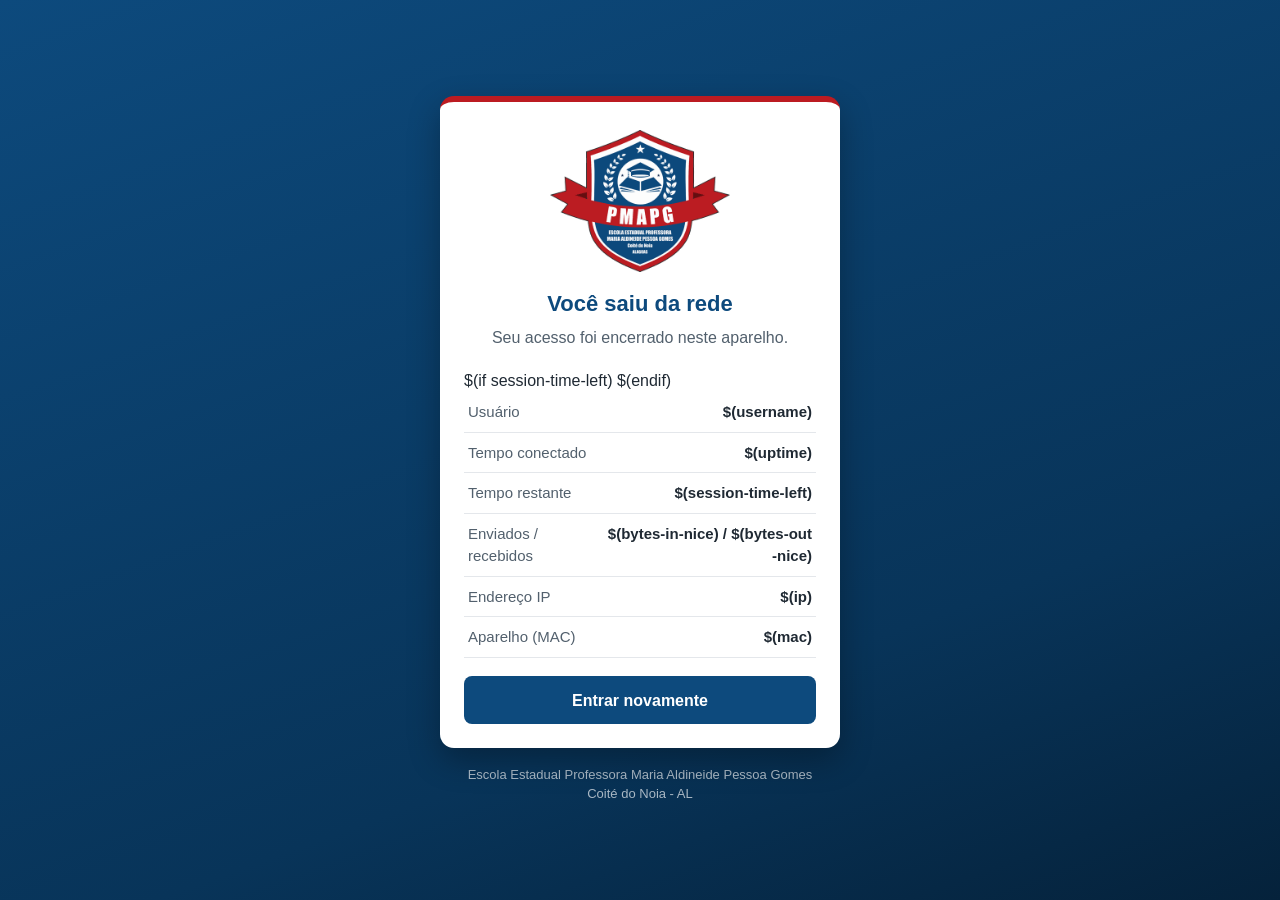
<file: logout.html>
<!doctype html>
<html lang="pt-BR">
<head>
<meta charset="utf-8">
<meta name="viewport" content="width=device-width, initial-scale=1.0" />
<meta http-equiv="pragma" content="no-cache">
<meta http-equiv="expires" content="-1">
<meta name="theme-color" content="#0d4a7d" />
<title>Wi-Fi da Escola - Desconectado</title>
<link rel="stylesheet" href="css/style.css">
<script>
    function openLogin() {
        if (window.name != 'hotspot_logout') return true;
        open('$(link-login)', '_blank', '');
        window.close();
        return false;
    }
</script>
</head>

<body>
    <div class="cartao">
        <img class="logo" src="img/logo.png" alt="Escola Estadual Professora Maria Aldineide Pessoa Gomes" width="180" height="142" />
        <h1>Você saiu da rede</h1>
        <p class="info">Seu acesso foi encerrado neste aparelho.</p>

        <table>
            <tr><td>Usuário</td><td>$(username)</td></tr>
            <tr><td>Tempo conectado</td><td>$(uptime)</td></tr>
            $(if session-time-left)
            <tr><td>Tempo restante</td><td>$(session-time-left)</td></tr>
            $(endif)
            <tr><td>Enviados / recebidos</td><td>$(bytes-in-nice) / $(bytes-out-nice)</td></tr>
            <tr><td>Endereço IP</td><td>$(ip)</td></tr>
            <tr><td>Aparelho (MAC)</td><td>$(mac)</td></tr>
        </table>

        <form action="$(link-login)" name="login" onsubmit="return openLogin()">
            <input class="botao" type="submit" value="Entrar novamente">
        </form>
    </div>

    <p class="rodape">Escola Estadual Professora Maria Aldineide Pessoa Gomes<br />Coité do Noia - AL</p>
</body>
</html>
</file>
<file: css/style.css>
/* Hotspot - Escola Estadual Professora Maria Aldineide Pessoa Gomes
   Sem fontes ou arquivos externos: antes do login o aparelho não tem internet. */

:root {
    --azul: #0d4a7d;
    --azul-escuro: #083459;
    --vermelho: #bc1b21;
    --vermelho-escuro: #961519;
    --texto: #1f2933;
    --texto-suave: #52606d;
    --borda: #cbd2d9;
    --fundo-campo: #f5f7fa;
    --verde: #1e7e34;
}

* { box-sizing: border-box; margin: 0; padding: 0; }

html, body { min-height: 100%; }

body {
    font-family: -apple-system, "Segoe UI", Roboto, "Helvetica Neue", Arial, sans-serif;
    font-size: 16px;
    line-height: 1.45;
    color: #1f2933;
    background: #0d4a7d;
    background: linear-gradient(160deg, #0d4a7d 0%, #083459 70%, #05223b 100%);
    display: flex;
    flex-direction: column;
    align-items: center;
    justify-content: center;
    min-height: 100vh;
    padding: 24px 16px;
}

a { color: var(--azul); }

.cartao {
    width: 100%;
    max-width: 400px;
    background: #fff;
    border-radius: 14px;
    border-top: 6px solid var(--vermelho);
    box-shadow: 0 12px 32px rgba(0, 0, 0, .3);
    padding: 28px 24px 24px;
    animation: surgir .4s ease-out both;
}

@keyframes surgir { from { opacity: 0; transform: translateY(8px); } to { opacity: 1; transform: none; } }

.logo { display: block; width: 180px; max-width: 70%; height: auto; margin: 0 auto 16px; }

h1 { font-size: 22px; text-align: center; color: var(--azul); margin-bottom: 6px; }

.info { text-align: center; color: var(--texto-suave); margin-bottom: 20px; }

.alerta {
    background: #fdecec;
    color: var(--vermelho-escuro);
    border: 1px solid #f5c2c4;
    border-radius: 8px;
    padding: 10px 12px;
    margin-bottom: 18px;
    text-align: center;
}
.alerta::first-letter { text-transform: uppercase; }

.rodape { color: rgba(255, 255, 255, .65); font-size: 13px; text-align: center; margin-top: 18px; }

/* Campos */
.campo { display: block; position: relative; margin-bottom: 14px; }
.campo .ico { position: absolute; left: 14px; top: 50%; width: 16px; height: 16px; margin-top: -8px; opacity: .55; }

input[type=text], input[type=password] {
    width: 100%;
    height: 48px;
    padding: 0 14px 0 42px;
    font: inherit;
    color: var(--texto);
    background: var(--fundo-campo);
    border: 1px solid var(--borda);
    border-radius: 8px;
    outline: 0;
    -webkit-appearance: none;
    appearance: none;
}
input[type=text]:focus, input[type=password]:focus { border-color: var(--azul); box-shadow: 0 0 0 3px rgba(13, 74, 125, .18); background: #fff; }

/* Mostrar senha */
.campo input[name=password] { padding-right: 84px; }
.mostrar-senha {
    position: absolute; right: 6px; top: 50%; transform: translateY(-50%);
    height: 36px; padding: 0 10px; font: inherit; font-size: 14px; font-weight: 600;
    color: var(--azul); background: transparent; border: 0; border-radius: 6px; cursor: pointer;
}
.mostrar-senha:hover, .mostrar-senha:focus { background: rgba(13, 74, 125, .08); outline: 0; }

/* Aviso da escola (aviso.txt, escrito pelo painel) */
.aviso-escola {
    background: #fff4d6; color: #5c3d00; border: 1px solid #f3d27a; border-radius: 8px;
    padding: 10px 12px; margin: 0 0 16px; font-size: 15px; text-align: center; white-space: pre-line;
}
[hidden] { display: none !important; }

/* Termos de uso */
.aceite {
    display: flex;
    align-items: flex-start;
    margin: 4px 0 18px;
    font-size: 15px;
    color: var(--texto-suave);
    cursor: pointer;
}
.aceite input { width: 20px; height: 20px; flex: none; margin: 1px 10px 0 0; accent-color: var(--azul); cursor: pointer; }
.link-termos { background: none; border: 0; padding: 0; font: inherit; color: var(--azul); text-decoration: underline; cursor: pointer; }

/* Botões */
.botao, input[type=submit] {
    display: block;
    width: 100%;
    height: 48px;
    font: inherit;
    font-weight: 600;
    color: #fff;
    background: var(--azul);
    border: 0;
    border-radius: 8px;
    cursor: pointer;
    -webkit-appearance: none;
    appearance: none;
    transition: background .2s;
}
.botao:hover, .botao:focus, input[type=submit]:hover, input[type=submit]:focus { background: var(--azul-escuro); }
.botao:disabled, .botao:disabled:hover { background: #9aa5b1; cursor: not-allowed; }
.botao.sair { background: var(--vermelho); }
.botao.sair:hover, .botao.sair:focus { background: var(--vermelho-escuro); }

/* Janela dos termos: a camada inteira é que rola (rolagem dentro de um bloco
   flex trava ao voltar para cima no navegador de login do Android/iPhone). */
.janela {
    position: fixed;
    top: 0; right: 0; bottom: 0; left: 0;
    display: none;
    padding: 16px;
    background: rgba(0, 0, 0, .55);
    overflow-y: auto;
    -webkit-overflow-scrolling: touch;
    overscroll-behavior: contain;
    z-index: 10;
}
.janela.aberta { display: block; }
body.travado { overflow: hidden; }
.janela-caixa {
    background: #fff;
    width: 100%;
    max-width: 560px;
    margin: 0 auto;
    border-radius: 12px;
}
.janela-caixa h2 { font-size: 18px; color: var(--azul); padding: 16px 20px; border-bottom: 1px solid #e4e7eb; }
.janela-texto { padding: 12px 20px 16px; font-size: 15px; }
.janela-texto h3 { font-size: 15px; color: var(--azul); margin: 14px 0 4px; }
.janela-texto p, .janela-texto li { margin-bottom: 6px; text-align: justify; -webkit-hyphens: auto; hyphens: auto; }
.janela-texto ul { padding-left: 20px; }
.janela-acoes {
    position: -webkit-sticky;
    position: sticky;
    bottom: -16px;
    padding: 12px 20px 16px;
    background: #fff;
    border-top: 1px solid #e4e7eb;
    border-radius: 0 0 12px 12px;
}

/* Status */
.centro { text-align: center; margin-bottom: 14px; }
.selo {
    display: inline-block;
    background: #e6f4ea;
    color: var(--verde);
    font-weight: 600;
    font-size: 14px;
    border-radius: 999px;
    padding: 4px 12px;
}
.selo::before { content: ""; display: inline-block; width: 8px; height: 8px; border-radius: 50%; background: var(--verde); margin-right: 6px; vertical-align: 1px; }

.tempo { text-align: center; margin: 4px 0 16px; }
.tempo-rotulo { font-size: 13px; color: var(--texto-suave); text-transform: uppercase; letter-spacing: .04em; }
.tempo-valor { font-size: 34px; font-weight: 700; color: var(--azul); font-variant-numeric: tabular-nums; }

.barra { height: 10px; background: #e4e7eb; border-radius: 999px; overflow: hidden; margin: 6px 0 4px; }
.barra span { display: block; height: 100%; width: 0; background: var(--azul); border-radius: 999px; transition: width .5s; }
.barra.pouco span { background: var(--vermelho); }
.barra-legenda { display: flex; justify-content: space-between; font-size: 13px; color: var(--texto-suave); margin-bottom: 16px; }

.grade { display: flex; flex-wrap: wrap; margin: 0 -5px 12px; }
.item { width: calc(50% - 10px); margin: 0 5px 10px; background: var(--fundo-campo); border-radius: 10px; padding: 10px 12px; }
.item.largo { width: calc(100% - 10px); }
.item-rotulo { font-size: 13px; color: var(--texto-suave); }
.item-valor { font-weight: 600; word-break: break-all; }

.aviso { font-size: 14px; color: var(--texto-suave); text-align: center; margin-top: 12px; }

table { width: 100%; border-collapse: collapse; margin-bottom: 18px; }
td { padding: 9px 4px; border-bottom: 1px solid #e4e7eb; font-size: 15px; }
td:first-child { color: var(--texto-suave); }
td:last-child { text-align: right; font-weight: 600; word-break: break-all; }
</file>
